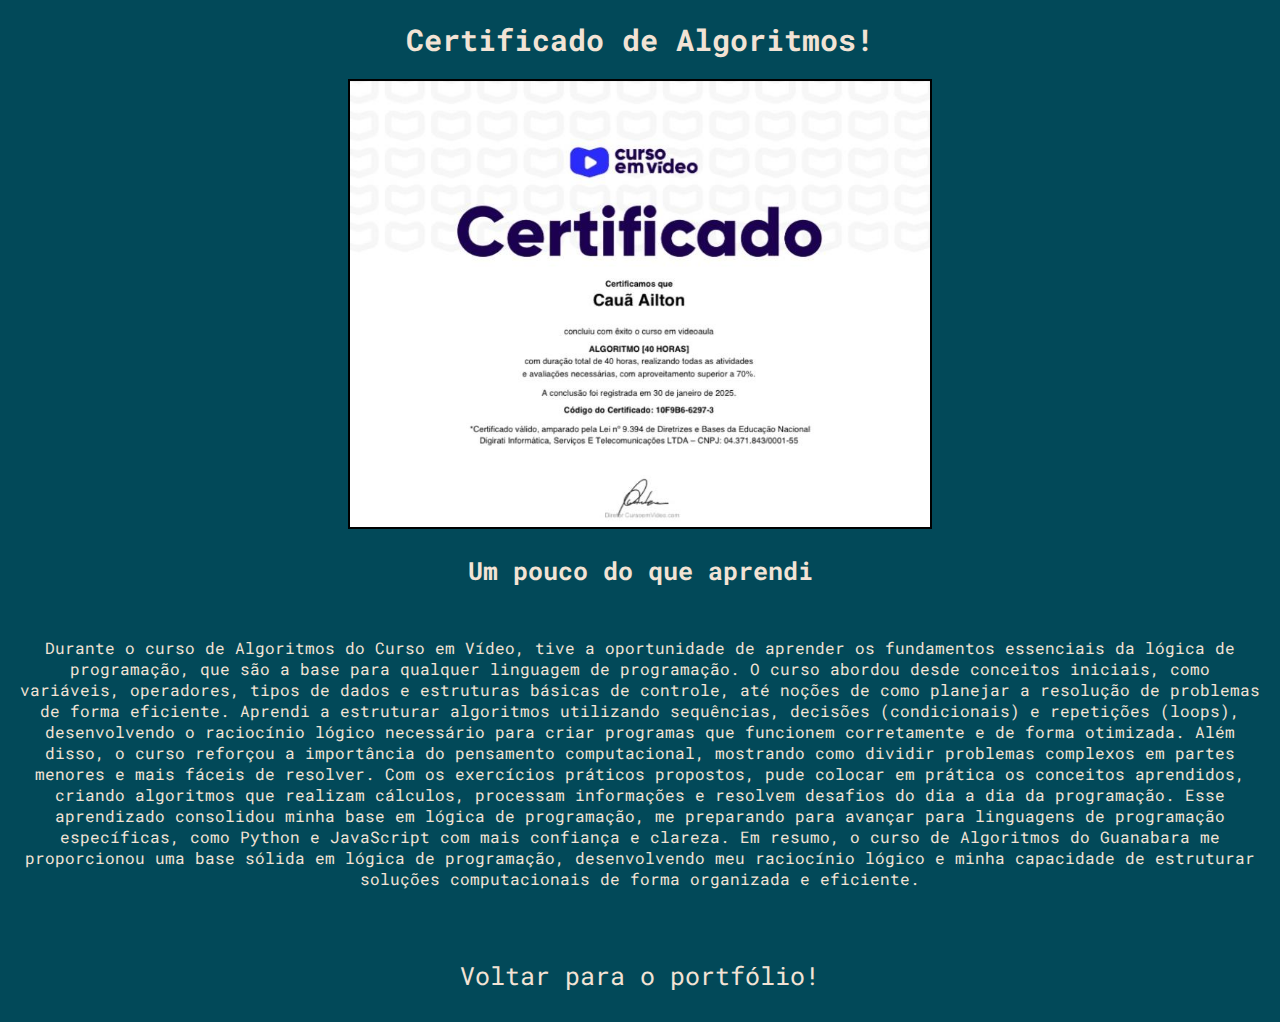
<file: Links/CertificadoAlgoritmos.html>
<!DOCTYPE html>
<html lang="pt-br">
<head>
    <meta charset="UTF-8">
    <meta name="viewport" content="width=device-width, initial-scale=1.0">
    <link rel="stylesheet" href="../CSS/Certificados.css">
    <link rel="stylesheet" href="../CSS/CertificadosPCs.css">
    <link rel="shortcut icon" href="../IMG/Search.favicoon.png" type="image/x-icon">
    <title>Certificado de Algoritmos!</title>
</head>
<body>
    <main>
        <h1>Certificado de Algoritmos!</h1>
        <div>
            <img src="../IMG/ImgConquistas/ImgAlgoritmos.jfif" alt="Certificado de algoritmos">

            <h2>Um pouco do que aprendi</h2>

            <p>Durante o curso de Algoritmos do Curso em Vídeo, tive a oportunidade de aprender os fundamentos essenciais da lógica de programação, que são a base para qualquer linguagem de programação. O curso abordou desde conceitos iniciais, como variáveis, operadores, tipos de dados e estruturas básicas de controle, até noções de como planejar a resolução de problemas de forma eficiente.
Aprendi a estruturar algoritmos utilizando sequências, decisões (condicionais) e repetições (loops), desenvolvendo o raciocínio lógico necessário para criar programas que funcionem corretamente e de forma otimizada. Além disso, o curso reforçou a importância do pensamento computacional, mostrando como dividir problemas complexos em partes menores e mais fáceis de resolver.
Com os exercícios práticos propostos, pude colocar em prática os conceitos aprendidos, criando algoritmos que realizam cálculos, processam informações e resolvem desafios do dia a dia da programação. Esse aprendizado consolidou minha base em lógica de programação, me preparando para avançar para linguagens de programação específicas, como Python e JavaScript com mais confiança e clareza.
Em resumo, o curso de Algoritmos do Guanabara me proporcionou uma base sólida em lógica de programação, desenvolvendo meu raciocínio lógico e minha capacidade de estruturar soluções computacionais de forma organizada e eficiente.</p>
        </div>

        <a href="../index.html" target="_blank">Voltar para o portfólio!</a>
    </main>
</body>
</html>
</file>
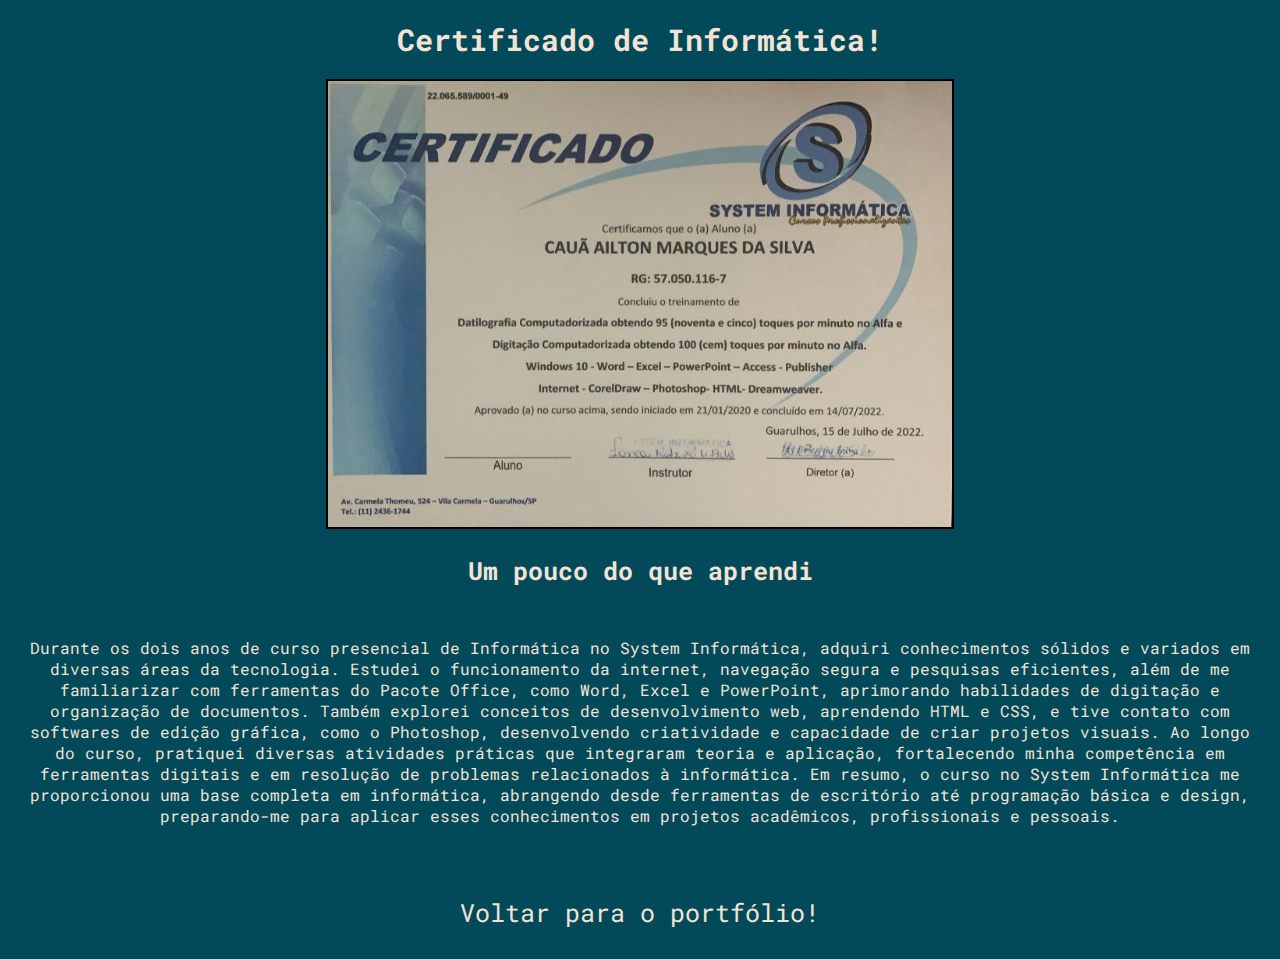
<file: Links/CertificadoInfo.html>
<!DOCTYPE html>
<html lang="pt-br">
<head>
    <meta charset="UTF-8">
    <meta name="viewport" content="width=device-width, initial-scale=1.0">
    <link rel="stylesheet" href="../CSS/Certificados.css">
    <link rel="stylesheet" href="../CSS/CertificadosPCs.css">
    <link rel="shortcut icon" href="../IMG/Search.favicoon.png" type="image/x-icon">
    <title>Certificado de Informática</title>
</head>
<body>
    <main>
        <h1>Certificado de Informática!</h1>
        <div>
            <img src="../IMG/ImgConquistas/ImgInformática.jfif" alt="Certificado de Informática">

            <h2>Um pouco do que aprendi</h2>

            <p>
                Durante os dois anos de curso presencial de Informática no System Informática, adquiri conhecimentos sólidos e variados em diversas áreas da tecnologia. Estudei o funcionamento da internet, navegação segura e pesquisas eficientes, além de me familiarizar com ferramentas do Pacote Office, como Word, Excel e PowerPoint, aprimorando habilidades de digitação e organização de documentos.
Também explorei conceitos de desenvolvimento web, aprendendo HTML e CSS, e tive contato com softwares de edição gráfica, como o Photoshop, desenvolvendo criatividade e capacidade de criar projetos visuais. Ao longo do curso, pratiquei diversas atividades práticas que integraram teoria e aplicação, fortalecendo minha competência em ferramentas digitais e em resolução de problemas relacionados à informática.
Em resumo, o curso no System Informática me proporcionou uma base completa em informática, abrangendo desde ferramentas de escritório até programação básica e design, preparando-me para aplicar esses conhecimentos em projetos acadêmicos, profissionais e pessoais.
            </p>
        </div>

        <a href="../index.html" target="_blank">Voltar para o portfólio!</a>
    </main>
</body>
</html>
</file>
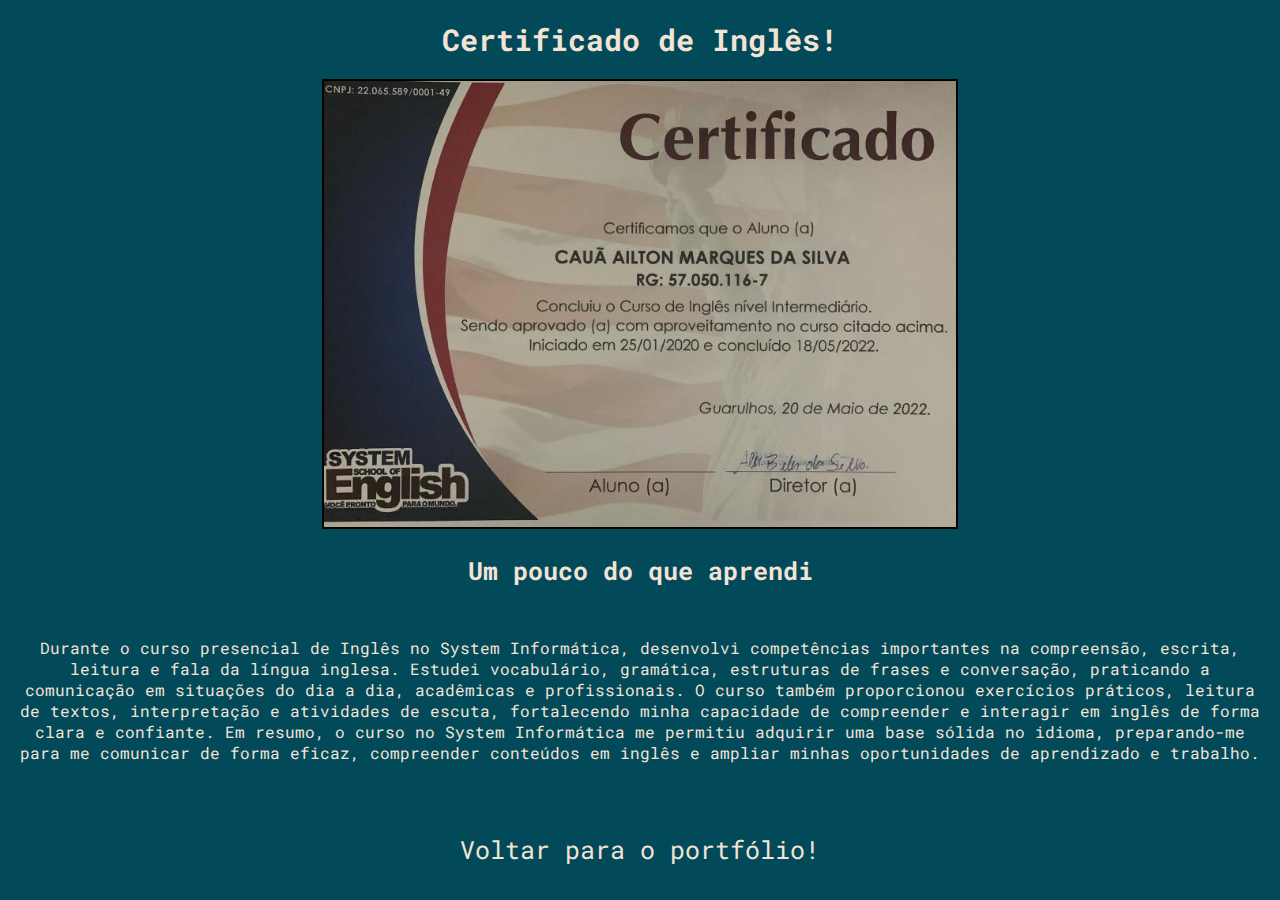
<file: Links/CertificadoInglês.html>
<!DOCTYPE html>
<html lang="pt-br">
<head>
    <meta charset="UTF-8">
    <meta name="viewport" content="width=device-width, initial-scale=1.0">
    <link rel="stylesheet" href="../CSS/Certificados.css">
    <link rel="stylesheet" href="../CSS/CertificadosPCs.css">
    <link rel="shortcut icon" href="../IMG/Search.favicoon.png" type="image/x-icon">
    <title>Certificado de Inglês!</title>
</head>
<body>
    <main>
        <h1>Certificado de Inglês!</h1>
        <div>
            <img src="../IMG/ImgConquistas/ImgInglês.jfif" alt="Certificado de Inglês">

            <h2>Um pouco do que aprendi</h2>

            <p>
                Durante o curso presencial de Inglês no System Informática, desenvolvi competências importantes na compreensão, escrita, leitura e fala da língua inglesa. Estudei vocabulário, gramática, estruturas de frases e conversação, praticando a comunicação em situações do dia a dia, acadêmicas e profissionais.
O curso também proporcionou exercícios práticos, leitura de textos, interpretação e atividades de escuta, fortalecendo minha capacidade de compreender e interagir em inglês de forma clara e confiante.
Em resumo, o curso no System Informática me permitiu adquirir uma base sólida no idioma, preparando-me para me comunicar de forma eficaz, compreender conteúdos em inglês e ampliar minhas oportunidades de aprendizado e trabalho.
            </p>
        </div>

        <a href="../index.html" target="_blank">Voltar para o portfólio!</a>
    </main>
</body>
</html>
</file>
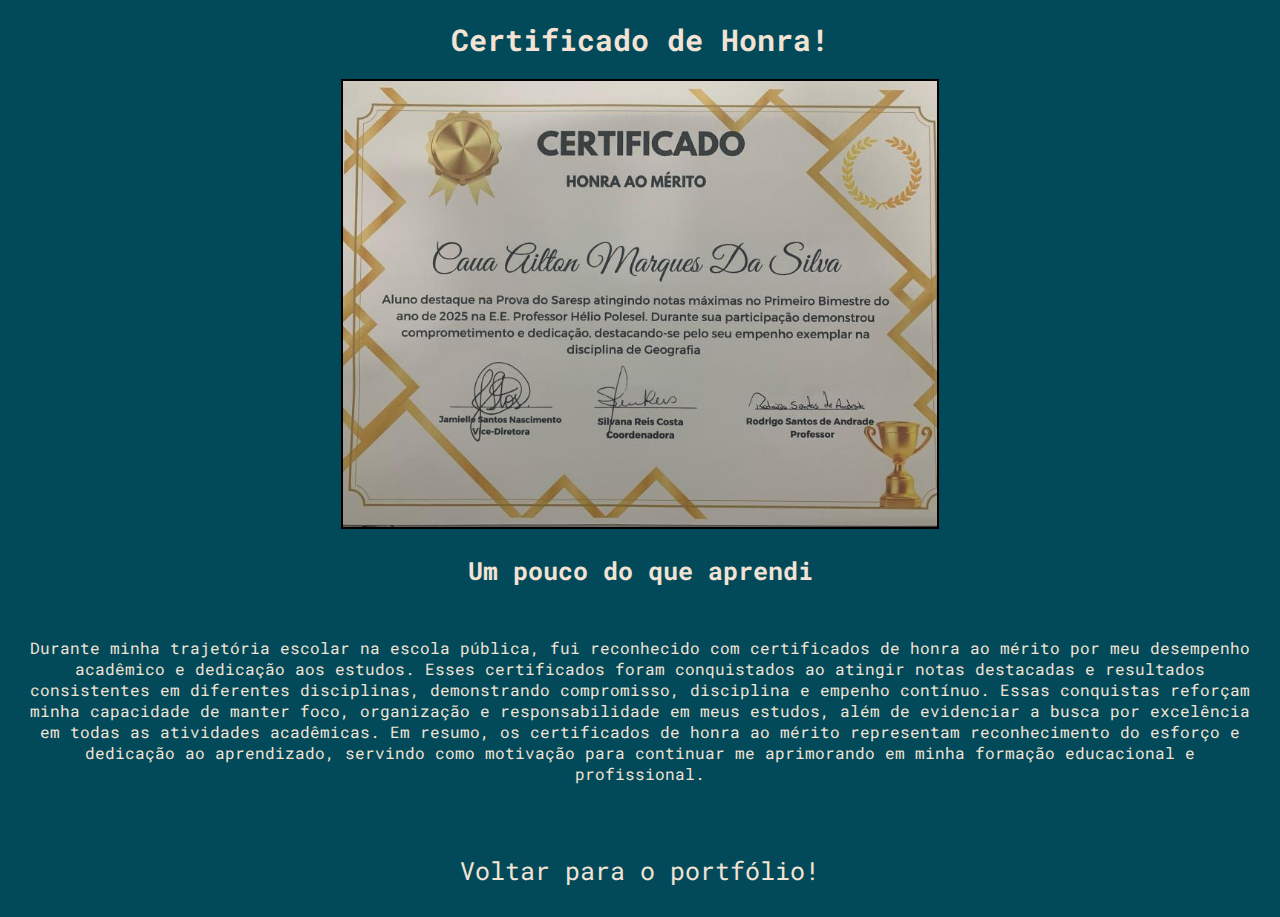
<file: Links/CertificadosHonra.html>
<!DOCTYPE html>
<html lang="pt-br">
<head>
    <meta charset="UTF-8">
    <meta name="viewport" content="width=device-width, initial-scale=1.0">
    <link rel="stylesheet" href="../CSS/Certificados.css">
    <link rel="stylesheet" href="../CSS/CertificadosPCs.css">
    <link rel="shortcut icon" href="../IMG/Search.favicoon.png" type="image/x-icon">
    <title>Certificado de Honra!</title>
</head>
<body>
    <main>
        <h1>Certificado de Honra!</h1>
        <div>
            <img src="../IMG/ImgConquistas/Honra.jfif" alt="Certificado de Honra">

            <h2>Um pouco do que aprendi</h2>

            <p>Durante minha trajetória escolar na escola pública, fui reconhecido com certificados de honra ao mérito por meu desempenho acadêmico e dedicação aos estudos. Esses certificados foram conquistados ao atingir notas destacadas e resultados consistentes em diferentes disciplinas, demonstrando compromisso, disciplina e empenho contínuo.
Essas conquistas reforçam minha capacidade de manter foco, organização e responsabilidade em meus estudos, além de evidenciar a busca por excelência em todas as atividades acadêmicas.
Em resumo, os certificados de honra ao mérito representam reconhecimento do esforço e dedicação ao aprendizado, servindo como motivação para continuar me aprimorando em minha formação educacional e profissional.</p>
        </div>
        
            <a href="../index.html" target="_blank">Voltar para o portfólio!</a>

    </main>
</body>
</html>
</file>
<file: CSS/Certificados.css>
@import url('https://fonts.googleapis.com/css2?family=Roboto+Mono:ital,wght@0,100..700;1,100..700&display=swap');

* {
    margin: 0;
    padding: 0;
    box-sizing: border-box;
    font-family: "Roboto Mono", monospace;
    font-optical-sizing: auto;

}

body {
    background-color: #024959;
    color: #F2E3D5;

}



@media screen and (max-width: 480px) {
    h1 {
        font-size: 25px;
        text-align: center;
        margin-top: 20px;
    }

    img {
        margin-top: 50px;
        margin-bottom: 30px;
        left: 30px;
        position: relative;
        width: 300px;
        height: 250px;
        border: 2px solid black;
    }

    h2 {
        font-size: 20px;
        text-align: center;

    }

    p {
        font-size: 20px;
        text-align: center;
    }

    a {
        display: flex;
        text-align: center;
        font-size: 25px;
        text-decoration: none;
        color: #F2E3D5;
        margin-top: 30px;
        margin-bottom: 30px;
    }
}
</file>
<file: CSS/CertificadosPCs.css>
@media screen and (min-width: 1024px) and (max-width: 1500px) {
   
   
    h1 {
        font-size: 30px;
        text-align: center;
        margin-top: 20px;
        margin-bottom: 20px;

    }

    img {
        width: 450px;
        height: 450px;
        display: flex;
        width: fit-content;
        margin: 0 auto;
        border: 2px solid black;
    }

    h2 {
        text-align: center;
        font-size: 25px;
        margin-top: 25px;
        margin-bottom: 30px;

    }

    p {
        text-align: center;
        padding: 20px;

    }



    a {

        display: flex;
        justify-content: center;
        text-decoration: none;
        color: #F2E3D5;
        font-size: 25px;
        padding-top: 50px;
        padding-bottom: 30px;

    }

    a:hover {
        color: #F24405;
        transition: color 0.4s ease-in-out;
    }

}
</file>
